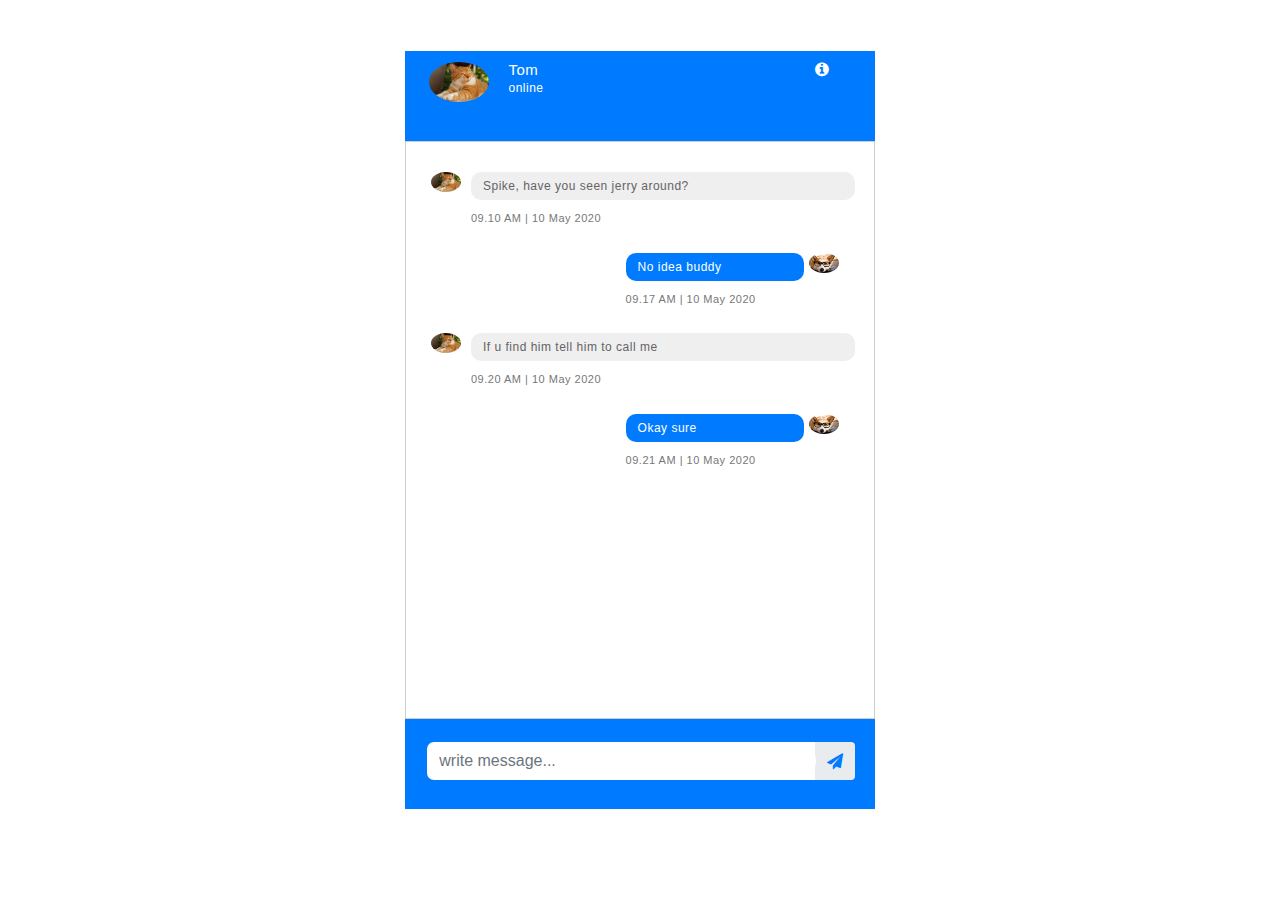
<file: front-end/chat-box/index.html>
<html>
<head>
<title> Message Sender Design</title>
<link rel="stylesheet" href="style.css">
<link rel="stylesheet" href="https://stackpath.bootstrapcdn.com/bootstrap/4.4.1/css/bootstrap.min.css">
<link rel="stylesheet" href="https://stackpath.bootstrapcdn.com/font-awesome/4.7.0/css/font-awesome.min.css">
</head>
<body>
   <div class="container">
      <div class="msg-header">
         <div class="msg-header-img">
         <img src="cat.jpg">
         </div>
         <div class="active">
            <h4> Tom </h4>
            <h6>online </h6>
         </div>
         <div class="header-icons">
            <i class="fa fa-info-circle" ></i>
         </div>
      </div>
      
      <div class="chat-page">
      <div class="msg-inbox">
            <div class="chats">
               <div class="msg-page">
         
               <div class="received-chats">
               <div class="received-chats-img">
	          <img src="cat.jpg">
               </div>
                  <div class="received-msg">
                  <div class="received-msg-inbox">
                     <p>Spike, have you seen jerry around?</p>
                     <span class="time"> 09.10 AM | 10 May 2020</span>
                  </div>
                  </div>
               </div>


               <div class="outgoing-chats">
               
                  <div class="outgoing-chats-msg">
                 
                     <p>No idea buddy</p>
                     <span class="time"> 09.17 AM | 10 May 2020</span>
                  </div>
                  
		<div class="outgoing-chats-img">
	          <img src="dog.jpg">
               </div>
               
               </div>



               <div class="received-chats">
               <div class="received-chats-img">
	          <img src="cat.jpg">
               </div>
                  <div class="received-msg">
                  <div class="received-msg-inbox">
                     <p>If u find him tell him to call me</p>
                     <span class="time"> 09.20 AM | 10 May 2020</span>
                  </div>
                  </div>
               </div>


               <div class="outgoing-chats">
               
                  <div class="outgoing-chats-msg">
                 
                     <p>Okay sure</p>
                     <span class="time"> 09.21 AM | 10 May 2020</span>
                  </div>
                  
		<div class="outgoing-chats-img">
	          <img src="dog.jpg">
               </div>
               
               </div>



               </div>
            </div>
         </div>
	

	<div class="msg-bottom">
        <div class="input-group">  
	<input type="text" class="form-control" placeholder="write message...">
           <div class="input-group-append">
              <span class="input-group-text"><i class="fa fa-paper-plane"></i></span>
	   </div>
        </div>
        </div> 
      </div>
</div>
</body>
</html>
</file>
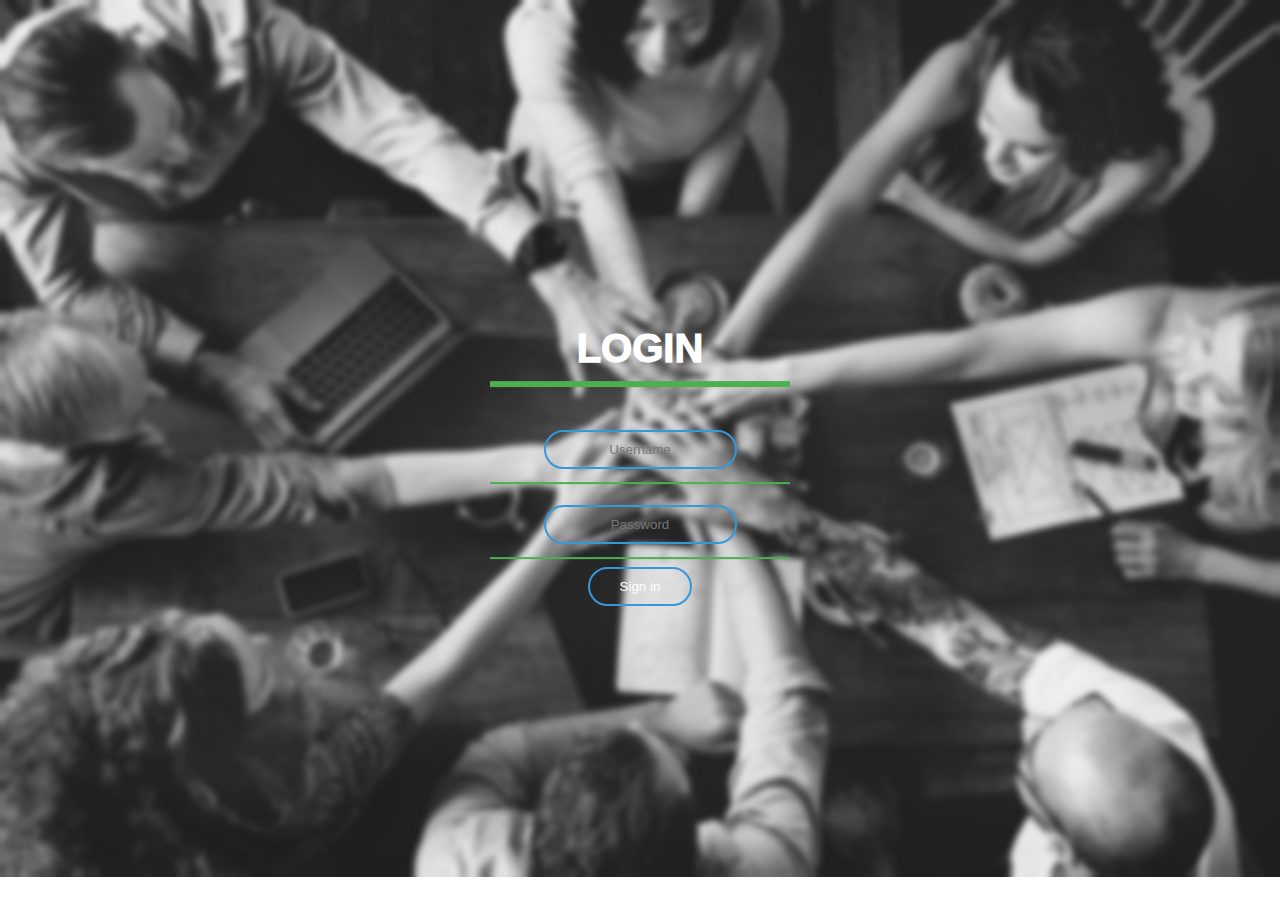
<file: front-end/loginpage/index.html>
<!DOCTYPE html>
<html>
   <head>
      <meta charset="utf-8">
      <title>CTWT</title>
      <link rel="stylesheet" href="style.css">
   <body>
<div class="login-box">
   <h1>Login</h1>
   <div class="textbox">
      <input type="text" placeholder="Username" name="" value"">
   </div>
   
   <div class="textbox">
      <input type="password" placeholder="Password" name="" value"">
   </div>
 
<input class="btn" type="button" name="" value="Sign in">
</div>
   </body>
</html>
</file>
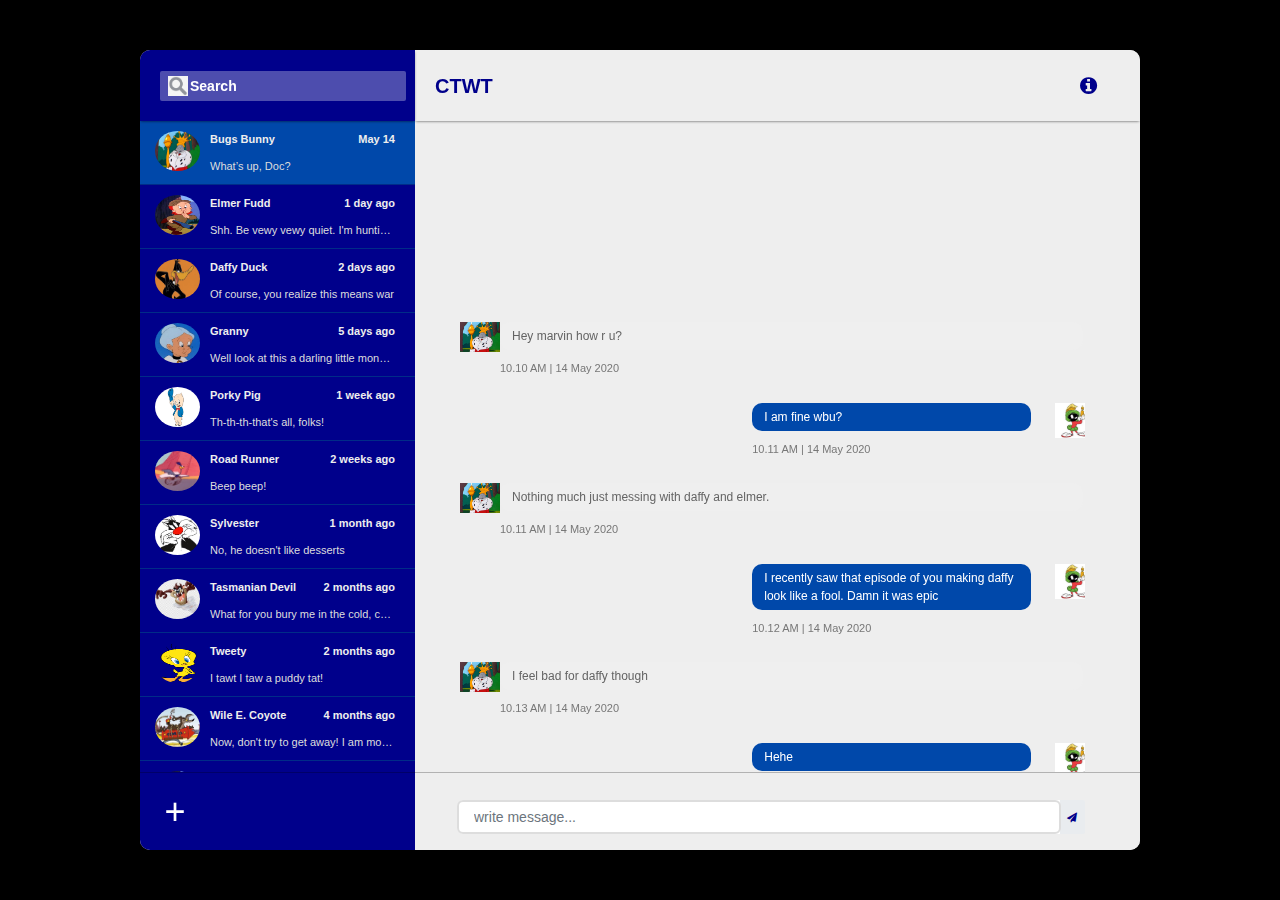
<file: front-end/chat-box-v2/chat.html>
<!DOCTYPE html>
<html lang="en">
<head>
   <meta charset="utf-8" />
   <title> CTWT </title>
   <link rel="stylesheet" type="text/css" media="screen" href="chat.css" />
  <link rel="stylesheet" href="https://stackpath.bootstrapcdn.com/bootstrap/4.4.1/css/bootstrap.min.css">
<link rel="stylesheet" href="https://stackpath.bootstrapcdn.com/font-awesome/4.7.0/css/font-awesome.min.css">
</head>
<body>
    <body style="background-color:black;">
    <div id="chat-container">
        <div id="search-container">
            <input type="text" placeholder="Search" />        
        </div>
        <div id="conversation-list">
            <div class="conversation active">
                <img src="bugsbunny.jpg" width="45" height="30" alt="Bugs Bunny" />
                <div class="title-text">
                    Bugs Bunny
                </div>
                <div class="created-date">
                May 14 
                </div>
                <div class="conversation-message">
                What’s up, Doc?
                </div>
            </div>

            
            
            <div class="conversation">
                <img src="elmer.jpg" width="45" height="30" alt="Elmer Fudd" />
                <div class="title-text">
                    Elmer Fudd
                </div>
                <div class="created-date">
                1 day ago
                </div>
                <div class="conversation-message">
                Shh. Be vewy vewy quiet. I'm hunting wabbits! Huh-huh-huh-huh!
                </div>
            </div>

            
            <div class="conversation">
                <img src="daffyduck.jpg" width="45" height="30" alt="Daffy Duck" />
                <div class="title-text">
                    Daffy Duck
                </div>
                <div class="created-date">
                2 days ago
                </div>
                <div class="conversation-message">
                Of course, you realize this means war
                </div>
            </div>

            
            
            <div class="conversation">
                <img src="granny.png" width="45" height="30" alt="Granny" />
                <div class="title-text">
                    Granny
                </div>
                <div class="created-date">
                5 days ago
                </div>
                <div class="conversation-message">
                Well look at this a darling little monkey   
                </div>
            </div>

            
            
            <div class="conversation">
                <img src="porkypig.jpg" width="45" height="30" alt="Porky Pig" />
                <div class="title-text">
                    Porky Pig
                </div>
                <div class="created-date">
                1 week ago
                </div>
                <div class="conversation-message">
                    Th-th-th-that's all, folks!
                </div>
            </div>

            
             
            <div class="conversation">
                <img src="roadrunner.jpg" width="45" height="30" alt="Road Runner" />
                <div class="title-text">
                    Road Runner
                </div>
                <div class="created-date">
                2 weeks ago
                </div>
                <div class="conversation-message">
                Beep beep!
                </div>
            </div>
            
            
            
             
            <div class="conversation">
                <img src="sylvester.jpg" width="45" height="30" alt="Sylvester" />
                <div class="title-text">
                    Sylvester
                </div>
                <div class="created-date">
                1 month ago
                </div>
                <div class="conversation-message">
                    No, he doesn't like desserts
                </div>
            </div>
            
            
            
             
            <div class="conversation">
                <img src="tasmaniandevil.jpg" width="45" height="30" alt="Tasmanian Devil" />
                <div class="title-text">
                    Tasmanian Devil
                </div>
                <div class="created-date">
                2 months ago
                </div>
                <div class="conversation-message">
                What for you bury me in the cold, cold ground?
                </div>
            </div>
            
            
            
             
            <div class="conversation">
                <img src="Tweety.png" width="45" height="30" alt="Tweety" />
                <div class="title-text">
                    Tweety
                </div>
                <div class="created-date">
                2 months ago
                </div>
                <div class="conversation-message">
                I tawt I taw a puddy tat!
                </div>
            </div>
            
            
            
            
            <div class="conversation">
                <img src="wile.jpg" width="45" height="30" alt="Wile E. Coyote" />
                <div class="title-text">
                    Wile E. Coyote
                </div>
                <div class="created-date">
                4 months ago
                </div>
                <div class="conversation-message">
                Now, don't try to get away! I am more muscular, more cunning, faster, and larger than you are, and I am a genius
                </div>
            </div>
            
            
            
             
            <div class="conversation">
                <img src="elmer.jpg" width="45" height="30" alt="Elmer Fudd" />
                <div class="title-text">
                    Elmer Fudd
                </div>
                <div class="created-date">
                    1 yr ago
                </div>
                <div class="conversation-message">
                    Be very, very quiet
                </div>
            </div>
            
            
        </div>
        <div id="new-message-container">
            <a href="#">+</a>
        
        </div>
        <div id="chat-title">
            <span>CTWT</span>
           <div class="header-icons">
            <i class="fa fa-info-circle"></i>
           </div>
         
        </div>
        <div id="chat-message-list">
            <div class="msg-inbox">
                <div class="chats">
                    <div class="msg-page">
                        
                        <div class="received-chats">
                            <div class="received-chats-img">
                                <img src="bugsbunny.jpg" width="40" height="30" alt="Buggs Bunny"/>
                            </div>
                            <div class="received-msg">
                                <div class="received-msg-inbox">
                                    <p>Hey marvin how r u?</p>
                                    <span class="time"> 10.10 AM | 14 May 2020</span>
                                </div>
                            </div>
                        </div>


                        <div class="outgoing-chats">
               
                            <div class="outgoing-chats-msg">
                 
                                <p>I am fine wbu?</p>
                                <span class="time"> 10.11 AM | 14 May 2020</span>
                            </div>
                  
		                    <div class="outgoing-chats-img">
	                           <img src="marvin.jpg" width="40" height="35" alt="Marvin The Martian"/>
                            </div>
               
                        </div>

                        <div class="received-chats">
                            <div class="received-chats-img">
                                <img src="bugsbunny.jpg" width="40" height="30" alt="Buggs Bunny"/>
                            </div>
                            <div class="received-msg">
                                <div class="received-msg-inbox">
                                    <p>Nothing much just messing with daffy and elmer.</p>
                                    <span class="time"> 10.11 AM | 14 May 2020</span>
                                </div>
                            </div>
                        </div>


                        <div class="outgoing-chats">
               
                            <div class="outgoing-chats-msg">
                 
                                <p>I recently saw that episode of you making daffy look like a fool. Damn it was epic</p>
                                <span class="time"> 10.12 AM | 14 May 2020</span>
                            </div>
                  
		                    <div class="outgoing-chats-img">
	                           <img src="marvin.jpg" width="40" height="35" alt="Marvin The Martian"/>
                            </div>
               
                        </div>

                        
                        
                        <div class="received-chats">
                            <div class="received-chats-img">
                                <img src="bugsbunny.jpg" width="40" height="30" alt="Buggs Bunny"/>
                            </div>
                            <div class="received-msg">
                                <div class="received-msg-inbox">
                                    <p>I feel bad for daffy though </p>
                                    <span class="time"> 10.13 AM | 14 May 2020</span>
                                </div>
                            </div>
                        </div>


                        <div class="outgoing-chats">
               
                            <div class="outgoing-chats-msg">
                 
                                <p>Hehe</p>
                                <span class="time"> 10.15 AM | 14 May 2020</span>
                            </div>
                  
		                    <div class="outgoing-chats-img">
	                           <img src="marvin.jpg" width="40" height="35" alt="Marvin The Martian"/>
                            </div>
               
                        </div>

                        
                        
                        <div class="received-chats">
                            <div class="received-chats-img">
                                <img src="bugsbunny.jpg" width="40" height="30" alt="Buggs Bunny"/>
                            </div>
                            <div class="received-msg">
                                <div class="received-msg-inbox">
                                    <p>Well i hope ur life is also filled with excitement</p>
                                    <span class="time"> 10.17 AM | 14 May 2020</span>
                                </div>
                            </div>
                        </div>


                        <div class="outgoing-chats">
               
                            <div class="outgoing-chats-msg">
                 
                                <p>Ya i m having fun</p>
                                <span class="time"> 10.18 AM | 14 May 2020</span>
                            </div>
                  
		                    <div class="outgoing-chats-img">
	                           <img src="marvin.jpg" width="40" height="35" alt="Marvin The Martian"/>
                            </div>
               
                        </div>



               

               


               </div>
            </div>
         </div>
            
            
            
            
            
            
            
        </div>
        <div id="chat-form">
           <div class="input-group">  
	<input type="text" class="form-control" placeholder="write message...">
           <div class="input-group-append">
              <span class="input-group-text"><i class="fa fa-paper-plane"></i></span>
	   </div>
        </div>
          
        </div>
    </div>
</body>
</html>
</file>
<file: front-end/chat-box/style.css>
.container
{ 
   max-width: 500 !important;
   margin: auto;
   margin-top: 4%;
   font-family: sans-serif;
   letter-spacing: 0.5px;
}

img
{ 
   max-width: 100%;
   border-radius: 50%;
}

.msg-header
{
   border: 1px solid #
   width: 100%;
   height: 10%;
   border-bottom: none;
   dislay: inline-block;
   background-color: #007bff;
}
.msg-header-img
{
   border-radius: 50%;
   width: 60px;
   margin-left: 5%;
   margin-top: 11px;
   float: left;
}

.active
{
   width: 120px;
   float: left;
   margin-top: 10px;
}

.active h4
{
   font-size: 15px;
   margin-left: 20px;
   color: #fff;
}

.active h6
{
   font-size: 12px;
   margin-left: 20px;
   line-height: 2px;
   color: #fff;
}

.header-icons{
   width: 20px;
   float: right;
   margin-top:100 px;
   margin-right: 50px;
}

.header-icons .fa
{
   color: #fff;
   cursor: pointer;
   margin: 10px;
}

.chat-page
{
   padding 0 0 50px 0;
}

.msg-inbox
{
   border: 1px solid #ccc;
   overflow: hidden;
   padding-bottom: 30px;
}

.chats
{
   padding: 30px 15px 0 25px;
}

.msg-page
{
   height: 516px;
   overflow-y: auto;
}

.received-chats-img
{
   display:inline-block;
   width: 30px;
   float: left;
}

.received-msg
{
   display: inline-block;
   padding: 0 0 0 10px;
   vertical-align: top;
   width: 92%;
}

.received-msg-inbox p
{
   background: #efefef none repeat scroll 0 0;
   border-radius: 10px;
   color: #646464;
   font-size: 12px;
   margin: 0;
   padding: 5px 10px 5px 12px;
}

.time
{
   color: #777;
   display: block; 
   font-size: 11px;
   margin: 10px 0 0;
}

.outgoing-chats
{
    overflow: hidden;
    margin: 26px 20px;
}

.outgoing-chats-msg p
{
   background: #007bff none repeat scroll 0 0;
   color: #fff;
   border-radius: 10px;
   font-size: 12px;
   margin: 0;
   color: #fff;
   padding: 5px 10px 5px 12px;
   width: 100%
}

.outgoing-chats-msg
{
   float: left;
   width: 46%;
   margin-left: 45%;
} 

.outgoing-chats-img
{
   display: inline-block;
   width: 30px;
   float: right;
}

.msg-bottom
{
   position: relative;
   height: 10%;
   background-color: #007bff;
}

.input-group
{
   float: right;
   margin-top:23px;
   margin-right:20px;
   outline: none !important;
   border-radius: 7px;
   width: 91% !important;
   background-color: #fff;
}

.form-control
{
   border: none !important;
   border-radius: 20px !important;
}

.input-group-text
{
   backgrounf: transparent !important;
   border: none !important;
}

.input-group .fa
{
   color: #007bff;
   float:right;
   cursor: pointer;
}

.form-control: focus
{
   border-color: none !important;
   box-shadw: none !important;
   border-radius: 20px;
}
</file>
<file: front-end/loginpage/style.css>
body{
  margin: 0;
  padding: 0;
  font-family: sans-serif;
  background: url(bg.jpg) no-repeat;
  background-size: cover;
}

.login-box{
   width: 300px;
   padding: 30px;
   position: absolute;
   top: 50%;
   left: 50%;
   transform: translate(-50%,-50%);
   text-align: center;
   color: white;
}

.login-box h1{	

   font-size: 40px;
   border-bottom: 6px solid #4caf50;
   margin-bottom: 30px;
   text-transform: uppercase;
   font-weight: 1000;
   padding: 10px 0
}

.textbox{
   width: 100%;
   overflow: hidden;
   font-size: 20px;
   padding: 8px 0;
   margin: 8px 0;
   border-bottom: 2px solid #4caf50;
}

.textbox input[type="text"],.textbox input[type="password"]{
   border: 0;
   background: none;
   display: block;
   margin: 5px auto;    
   text-align: center;
   border: 2px solid #3498db;
   padding: 10px 6px;   
   width: auto;
   outline: none;
   color: white; 
   border-radius:24px;
   transition: 0.25s;
}
.textbox input[type="text"]:focus,.textbox input[type="password"]:focus{
   width: 280px;
   border-color: #2ecc71;

}

.btn{
   
   border: 0;
   background: none;
   display: block;
   margin: 5px auto;    
   text-align: center;
   border: 2px solid #3498db;
   padding: 10px 30px;   
   width: auto;
   outline: none;
   color: white; 
   border-radius:24px;
   transition: 0.25s;
   cursor: pointer;
}

.btn:hover{
   background: #2ecc71;
}
</file>
<file: front-end/chat-box-v2/chat.css>
*{
   margin: 0;
   padding: 0;
   box-sizing: border-box;
}

html,
body{
   height: 100%;
}

html{
   font-family: Arial, Helvetica, sans-serif;
   background: linear-gradient(to right, #57c1eb 0%, #246fa8 100%);
   font-size: 10px;
}

body{
    display: grid;
    place-items: center;
}

#chat-container{
    display: grid;
    grid:
        'search-container chat-title' 71px 
        'conversation-list chat-message-list' 1fr
        'new-message-container chat-form' 78px
        /275px 1fr;
    min-width: 800px;
    max-width: 1000px;
    max-height: 800px;
    width: 100%;
    height: 95vh;
    background: #eee;
    border-radius: 10px;
}

#search-container,
#conversation-list,
#new-message-container {
    background: darkblue;
}

#search-container {
    display: grid;
    align-items: center;
    padding: 0 20px;
    grid-area: search-container;
    border-radius: 10px 0 0 0;
    box-shadow: 0 1px 3px -1px rgba(0,0,0,0.75);
    z-index: 1;
}

#search-container input{
    color: white;
    outline: none;
    font-weight: bold;
    border-radius: 2px;
    height: 30px;
    border: 0;
    padding-left: 30px;
    padding-right: 20px;
    font-size: 1.4rem;
    background: url('search.jpeg') no-repeat rgba(255,255,255,0.3);
    cursor: pointer;
    background-position: 8px center;
    background-size: 20px 20px;
}

#search-container input::placeholder{
    color: white;
    font-weight: bold;
}
#conversation-list{
    grid-area: conversation-list;
    overflow-y: scroll;
}

.conversation{
    display: grid;
    grid-template-columns: 40px 1fr max-content;
    grid-gap: 10px;
    color: #ddd;
    font-size: 1.1rem;
    border-bottom: 1px solid #002C88;
    padding: 10px 20px 10px 15px;
}

.conversation.active,
.conversation:hover{
    background: #0048AA;
}

.conversation:hover{
    cursor: pointer;
}

.conversation > img{
    grid-row: span 2;
    height: 40px;
    border-radius: 100%;
}

.title-text{
    font-weight: bold;
    color: #eee;
    padding-left: 5px;
    white-space: nowrap;
    overflow-x: hidden;
    text-overflow: ellipsis;
}

.created-date{
    font-weight: bold;
    color: #eee;
}

.conversation-message{
    grid-column: span 2;
    padding-left: 5px;
    white-space: nowrap;
    overflow-x: hidden;
    text-overflow: ellipsis;
}

#new-message-container{
    display: grid;
    grid: 40px / 40px;
    align-content: center;
    grid-area: new-message-container;
    border-top: 1px solid rgba(0,0,0,0.25);
    border-radius: 0 0 0 10px;
    padding: 0 15px;
}

#new-message-container a{
    display: grid;
    place-content: center center;
    color: white;
    text-decoration: none;
    font-size: 3.6rem;
}

#chat-title,
#chat-form{
    background: #eee;
}

#chat-title{
    display: grid;
    grid: 50px / 1fr 50px;
    align-items: center;
    align-content: center;
    grid-area: chat-title;
    color: darkblue;
    font-weight: bold;
    font-size: 2.0rem;
    border-radius: 0 10px 0 0;
    box-shadow: 0 1px 3px -1px rgba(0,0,0,0.75);
    padding: 0 20px;
}

#chat-title > img{
    cursor: pointer;
}

#chat-message-list{
    grid-area: chat-message-list;
    display: flex;
    flex-direction: column-reverse;
    padding: 0 20px;
    overflow-y: scroll;
}

.message-row{
    display: grid;
    grid-template-columns: 70%;
    margin-bottom: 20px;
}

.message-content{
    display: grid;
}

.message-row img{
    border-radius: 100%;
    grid-row: span 2;
}
.message-text{
    padding: 9px 14px;
    font-size: 1.6rem;
    margin-bottom: 5px;
}

.message-time{
    font-size: 1.3rem;
    color: #777;
}


#chat-form{
    display: grid;
    grid: 50px/32px fr;
    align-content: center;
    align-items: center;
    grid-gap: 15px;
    grid-area: chat-form;
    border-radius: 0 0 10px 0;
    border-top: 1px solid rgba(0,0,0,0.25);
    padding-left: 42px;
    padding-right: 22px;
}

#chat-form input{
    outline:none;
    padding:15px;
    border: 2px solid #ddd;
    color: #330;
    border-radius: 6px;
    font-size: 1.4rem;
}

::-webkit-scrollbar{
    display: none;
}

.header-icons{
   width: 20px;
   float: right;
   margin-top:100 px;
   margin-right: 50px;
}

.header-icons .fa
{
   color: darkblue;
   cursor: pointer;
   margin: 10px;
}

.input-group
{
   float: right;
   margin-top:10px;
   margin-right:20px;
   outline: none !important;
   border-radius: 7px;
   width: 95% !important;
   background-color: #fff;
}
.input-group-text
{
   backgrounf: transparent !important;
   border: none !important;
}

.input-group .fa
{
   color: darkblue;
   float:right;
   cursor: pointer;
}



.msg-inbox
{
   border: 0px solid #ccc;
   overflow: hidden;
   padding-bottom: 0px;
}

.chats
{
   padding: 30px 15px 0 25px;
}

.msg-page
{ 
   width: 100%;
   height: 450px;
   overflow-y: scroll;
}

.received-chats-img
{
   display:inline-block;
   width: 30px;
   float: left;
}

.received-msg
{
   display: inline-block;
   padding: 0 0 0 10px;
   vertical-align: top;
   width: 92%;
}

.received-msg-inbox p
{
   background: #efefef none repeat scroll 0 0;
   border-radius: 10px;
   color: #646464;
   font-size: 12px;
   margin: 0;
   padding: 5px 10px 5px 12px;
}

.time
{
   color: #777;
   display: block; 
   font-size: 11px;
   margin: 10px 0 0;
}

.outgoing-chats
{
    overflow: hidden;
    margin: 26px 20px;
}

.outgoing-chats-msg p
{
   background: #0048AA none repeat scroll 0 0;
   color: #fff;
   border-radius: 10px;
   font-size: 12px;
   margin: 0;
   color: #fff;
   padding: 5px 10px 5px 12px;
   width: 100%
}

.outgoing-chats-msg
{
   float: left;
   width: 46%;
   margin-left: 45%;
} 

.outgoing-chats-img
{
   display: inline-block;
   width: 30px;
   float: right;
}
</file>
